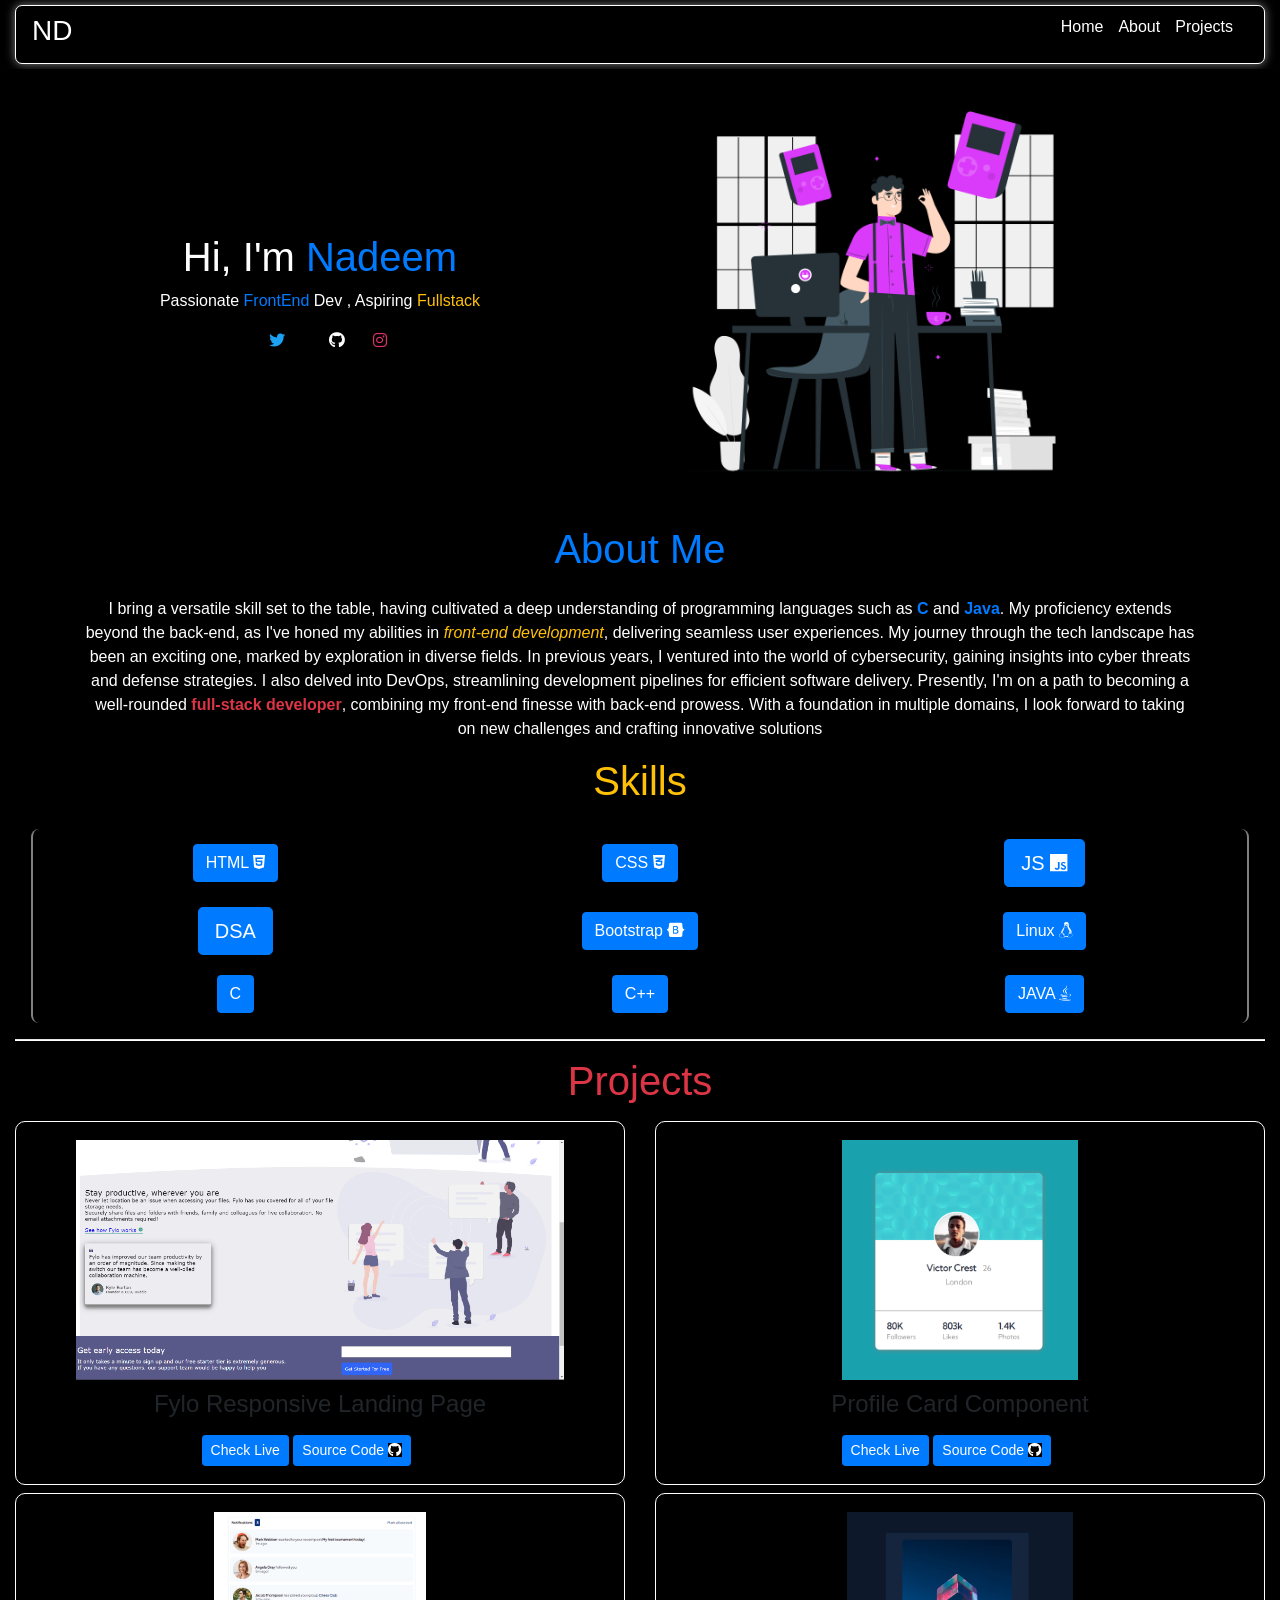
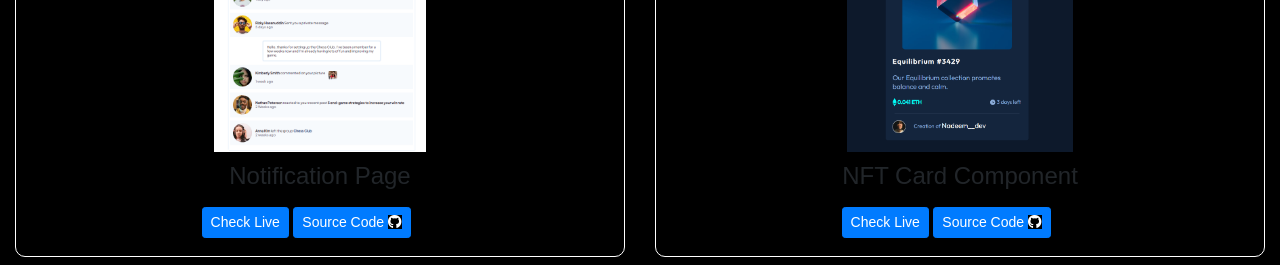
<file: index.html>
<!DOCTYPE html>
<html lang="en">
  <head>
    <meta charset="UTF-8" />
    <meta name="viewport" content="width=device-width, initial-scale=1.0" />
    <link rel="stylesheet" href="./style/style.css" />
    <!-- fontawesome -->
    <link
      rel="stylesheet"
      href="https://cdnjs.cloudflare.com/ajax/libs/font-awesome/6.0.0-beta3/css/all.min.css"
    />

    <!-- bootstrap cdn -->
    <link
      href="https://maxcdn.bootstrapcdn.com/bootstrap/4.5.2/css/bootstrap.min.css"
      rel="stylesheet"
    />
    <title>Nadeem</title>
  </head>
  <body>
    <div class="container-fluid col-md-12">
      <nav class="navbar">
        <div class="logo text-white"><h3>ND</h3></div>
        <div class="menu-toggle">
          <div class="bar"></div>
          <div class="bar"></div>
          <div class="bar"></div>
        </div>
        <ul class="menu">
          <li><a href="#">Home</a></li>
          <li><a href="#">About</a></li>
          <li><a href="#">Projects</a></li>
        </ul>
      </nav>
      <div class="row text-white">
        <div class="col-md-6 col-sm-12 intro">
          <h1>Hi, I'm <span class="text-primary"> Nadeem</span></h1>
          <p>
            Passionate <span class="text-primary">FrontEnd </span> Dev ,
            Aspiring <span class="text-warning"> Fullstack</span>
          </p>
          <div class="row">
            <div class="col-md-12 social-icons">
              <a href="https://www.twitter.com/nadeem__dev"
                ><i class="fab fa-twitter mx-3" style="color: #1da1f2"></i
              ></a>
              <a href="https://www.github.com/enn-dee"
                ><i class="fab fa-github mx-4" style="color: #fdfdfe"></i
              ></a>
              <a href="https://www.instagram.com/enndesig"
                ><i class="fab fa-instagram" style="color: #e1306c"></i
              ></a>
            </div>
          </div>
        </div>
        <div class="col-md-6 col-sm-12">
          <img src="./imgs/Nerd-pana.png" class="img-fluid intro-img" />
        </div>
      </div>
      <div class="container">
        <div class="row">
          <div class="col-md-12 text-center mt-2">
            <h1 class="text-primary">About Me</h1>
          </div>
        </div>
        <div class="row mt-3">
          <div class="col-md-12 mx-auto text-white text-center">
            <p>
              I bring a versatile skill set to the table, having cultivated a
              deep understanding of programming languages such as
              <b class="text-primary"> C </b>and
              <b class="text-primary"> Java</b>. My proficiency extends beyond
              the back-end, as I've honed my abilities in
              <i class="text-warning"> front-end development</i>, delivering
              seamless user experiences. My journey through the tech landscape
              has been an exciting one, marked by exploration in diverse fields.
              In previous years, I ventured into the world of cybersecurity,
              gaining insights into cyber threats and defense strategies. I also
              delved into DevOps, streamlining development pipelines for
              efficient software delivery. Presently, I'm on a path to becoming
              a well-rounded <b class="text-danger"> full-stack developer</b>,
              combining my front-end finesse with back-end prowess. With a
              foundation in multiple domains, I look forward to taking on new
              challenges and crafting innovative solutions
            </p>
          </div>
        </div>
      </div>
      <!-- skills head -->
      <div class="row text-center">
        <div class="col-md-12">
          <h1 class="text-warning">Skills</h1>
        </div>
      </div>
      <!-- skills Sec-->
           <!-- custom skill page -->

           <div class="skill-container m-3">
            <div class="skill-set">
              <div class="btn btn-primary btn-md">
                HTML <i class="fa-brands fa-html5 bg-transparent"></i>
              </div>
            </div>
            <div class="skill-set">
              <div class="btn btn-primary">
                CSS <i class="fa-brands fa-css3-alt bg-transparent"></i>
              </div>
            </div>
            <div class="skill-set">
              <div class="btn btn-primary btn-lg">
                JS <i class="fa-brands fa-js bg-transparent"></i>
              </div>
            </div>
            <div class="skill-set">
              <div class="btn btn-primary btn-lg w-100">DSA</div>
            </div>
            <div class="skill-set">
              <div class="btn btn-primary btn-md">
                Bootstrap <i class="fa-brands fa-bootstrap bg-transparent"></i>
              </div>
            </div>
    
            <div class="skill-set">
              <div class="btn btn-primary btn-md">
                Linux <i class="fa-brands fa-linux bg-transparent"></i>
              </div>
            </div>
            <div class="skill-set">
              <div class="btn btn-primary btn-md">C</div>
            </div>
            <div class="skill-set">
              <div class="btn btn-primary btn-md">C++</div>
            </div>
            <div class="skill-set">
              <div class="btn btn-primary btn-md">
                JAVA <i class="fa-brands fa-java bg-transparent"></i>
              </div>
            </div>
          </div>
      <!-- projects -->
      <hr style="width: 100%; height: 1px; background: white" />
      <div class="row text-white text-center mt-3">
        <div class="col-md-12">
          <h1 class="text-danger">Projects</h1>
        </div>
      </div>
      <div class="row project-showcase my-2">
        <div class="col-md-6">
          <div class="project">
            <img src="./imgs/landing-page.png" class="img img-fluid" />
            <div class="h4 text-center">Fylo Responsive Landing Page</div>
            <div class="mt-3 live-btn">
              <a href="" class="btn btn-primary btn-sm"
                >Check Live<i class="fab fa-live"></i
              ></a>
              <a href="#" class="btn btn-primary btn-sm"
                >Source Code <i class="fab fa-github"></i
              ></a>
            </div>
          </div>
        </div>
        <div class="col-md-6 mx-auto">
          <div class="project">
            <img src="./imgs/profile-card-comp.png" class="img img-fluid" />
            <div class="h4 text-center">Profile Card Component</div>
            <div class="mt-3 live-btn">
              <a href="" class="btn btn-primary btn-sm"
                >Check Live<i class="fab fa-live"></i
              ></a>
              <a href="#" class="btn btn-primary btn-sm"
                >Source Code <i class="fab fa-github"></i
              ></a>
            </div>
          </div>
        </div>
      </div>
      <!-- 2nd pro row -->
      <div class="row project-showcase my-2">
        <div class="col-md-6">
          <div class="project">
            <img src="./imgs/notification-page.png" class="img img-fluid" />
            <div class="h4 text-center">Notification Page</div>
            <div class="mt-3 live-btn">
              <a href="" class="btn btn-primary btn-sm"
                >Check Live<i class="fab fa-live"></i
              ></a>
              <a href="#" class="btn btn-primary btn-sm"
                >Source Code <i class="fab fa-github"></i
              ></a>
            </div>
          </div>
        </div>
        <div class="col-md-6 mx-auto">
          <div class="project">
            <img src="./imgs/nft.png" class="img img-fluid" />
            <div class="h4 text-center">NFT Card Component</div>
            <div class="mt-3 live-btn">
              <a href="" class="btn btn-primary btn-sm"
                >Check Live<i class="fab fa-live"></i
              ></a>
              <a href="#" class="btn btn-primary btn-sm"
                >Source Code <i class="fab fa-github"></i
              ></a>
            </div>
          </div>
        </div>
      </div>

    </div>

    <!-- custom js -->
    <script src="./js/script.js"></script>

    <script src="https://code.jquery.com/jquery-3.5.1.slim.min.js"></script>
    <script src="https://cdn.jsdelivr.net/npm/@popperjs/core@2.5.4/dist/umd/popper.min.js"></script>
    <script src="https://maxcdn.bootstrapcdn.com/bootstrap/4.5.2/js/bootstrap.min.js"></script>
  </body>
</html>
</file>
<file: style/style.css>
* {
  box-sizing: border-box;
  padding: 0;
  margin: 0;
  background: black;
}

.navbar {
  display: flex;
  justify-content: space-between;
  background: black;
  border: 1px solid white;
  border-radius: 7px;
  box-shadow: 0px 0px 10px gray;
  margin: 0.3rem 0;
}
.logo {
  cursor: pointer;
}
.logo > h3:hover {
  color: tomato;
  opacity: 70%;
}
.bar {
  width: 26px;
  height: 3px;
  margin: 3px 0;
  background: #fff;
  display: none; /*initialy set to none*/
}
.menu {
  display: flex;
}
.menu li {
  list-style: none;
}
.menu li a {
  text-decoration: none;
  margin-right: 15px;
  color: #fff;
  border-bottom: 1px solid transparent;
}
.menu li a:hover {
  opacity: 50%;
  cursor: pointer;
  border-bottom: 1px solid gray;
}
.intro {
  display: flex;
  flex-direction: column;
  text-align: center;
  align-items: center;
  justify-content: center;
}
.intro-img {
  max-width: 6rem;
  max-height: 28rem;
}
.skills-container {
  display: flex;
  flex-direction: row;
  justify-content: center;
  align-items: center;
}

.skill {
  margin: 10px auto;
  color: black;
  border-radius: 8px;
}
.skill:nth-child(odd) {
  background: teal;
}
.skill:nth-child(even) {
  background: #fff;
}

.skill-two:nth-child(even) {
  background-color: teal;
}
.skill-container {
  /* box-shadow: 0px 0px 10px rgb(90, 184, 184); */
  border-left: 2px solid gray;
  border-right: 2px solid gray;
  display: grid;
  grid-template-columns: 1fr 1fr 1fr;
  place-items: center;
  border-radius: 8px;
}
.skill-set {

  margin: 10px 0;
}
.project {
  border: 1px solid white;
  border-radius: 10px;
  padding: 0.5rem;
}
.project:hover {
  /* animation: borderClr 1s forwards ease-in-out; */
  box-shadow: 0px 0px 5px gray;
}
@keyframes borderClr {
  0% {
    border: 1px solid yellow;
  }
  25% {
    border: 1px solid green;
  }
  50% {
    border: 1px solid tomato;
  }
  100% {
    border: 1px solid wheat;
  }
}
.img {
  display: block;
  margin: 10px auto;
  max-width: 15rem;
  max-height: 15rem;
}
.live-btn {
  display: block;
  width: 40%;
  margin: 10px auto;
}
@media (max-width: 375px) {
  .skill-container {
    grid-template-columns: 1fr 1fr 1fr;
    place-items: center;
  }
  .skill-set > div {
    max-width: 100%;
  }
}
@media (max-width: 768px) {
  .logo {
    display: none;
  }
  .menu {
    display: none;
    position: absolute;
    top: 50px;
    left: 0;
    width: 100%;
    animation: navAnim 0.09s ease-in-out;
    border: 1px solid white;
    border-radius: 8px;
    z-index: 10;
    opacity: 95%;
  }

  .menu-toggle,
  .bar {
    display: block;
  }

  .menu.show {
    display: flex;
    flex-direction: column;
    justify-content: center;
    align-items: center;
  }
  .live-btn {
    display: flex;
    flex-direction: column;
    width: 40%;
  }
  .live-btn > a {
    margin: 6px 0;
  }
  @keyframes navAnim {
    0% {
      top: 12px;
    }
    25% {
      top: 24px;
    }
    75% {
      top: 36px;
    }
    100% {
      top: 50px;
    }
  }
}
@media (max-width: 576px) {
  .custom-small-button {
    padding: 0.25rem 0.5rem;
    font-size: 0.75rem;
  }
}
</file>
